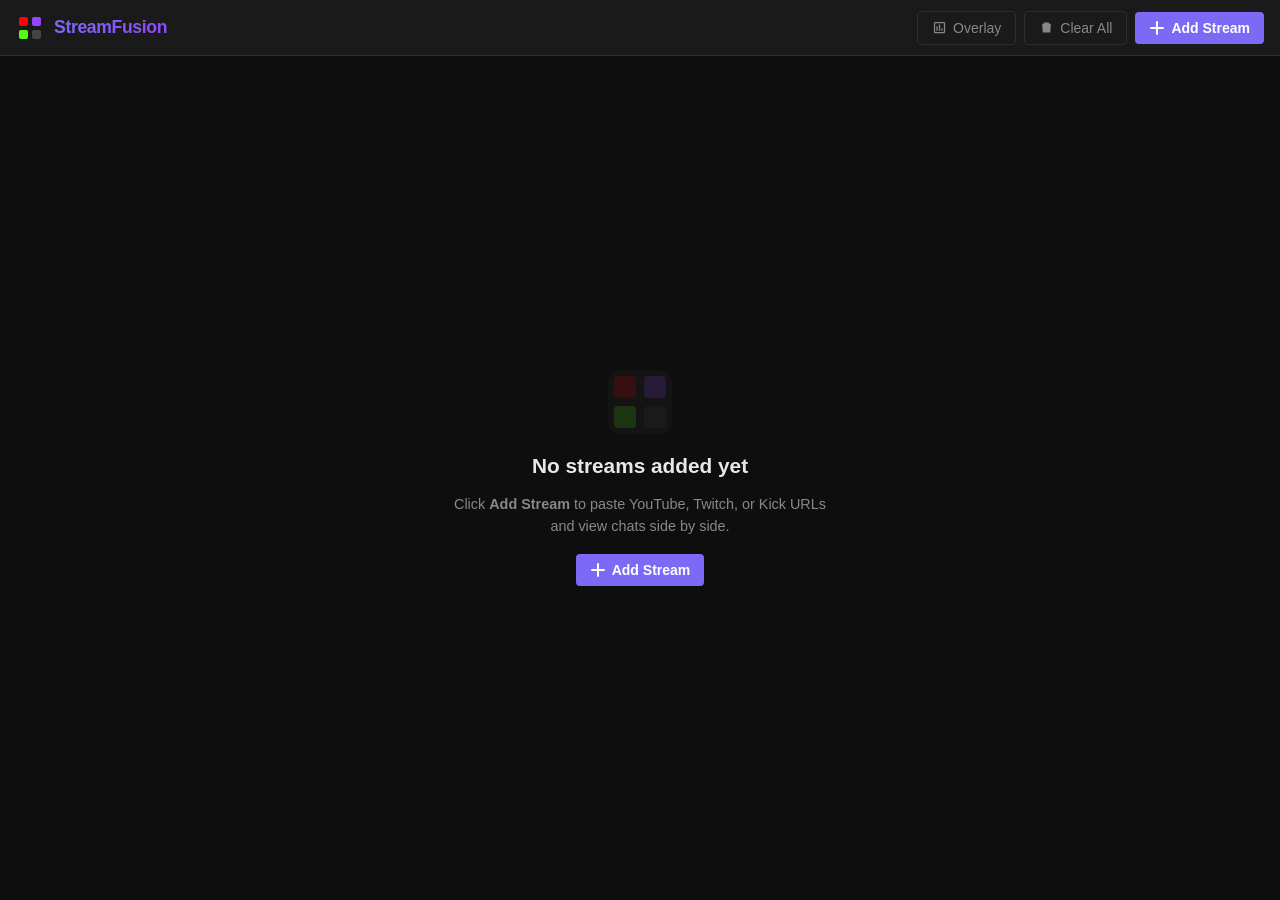
<file: index.html>
<!DOCTYPE html>
<html lang="en">
<head>
  <meta charset="UTF-8" />
  <meta name="viewport" content="width=device-width, initial-scale=1.0" />
  <title>StreamFusion — Multi-Platform Chat Viewer</title>
  <link rel="stylesheet" href="style.css" />
</head>

<body>
  <!-- Toolbar -->
  <header class="toolbar">
    <div class="logo">
      <svg width="28" height="28" viewBox="0 0 28 28" fill="none" aria-hidden="true">
        <rect width="28" height="28" rx="6" fill="#1a1a1a"/>
        <rect x="3" y="3" width="9" height="9" rx="2" fill="#FF0000"/>
        <rect x="16" y="3" width="9" height="9" rx="2" fill="#9146FF"/>
        <rect x="3" y="16" width="9" height="9" rx="2" fill="#53FC18"/>
        <rect x="16" y="16" width="9" height="9" rx="2" fill="#444"/>
      </svg>
      <span class="logo-text">StreamFusion</span>
    </div>
    <div style="display:flex;gap:8px;align-items:center;">
      <button class="btn-secondary" id="btn-overlay" aria-label="Open chat overlay">
        <svg width="15" height="15" viewBox="0 0 24 24" fill="currentColor" aria-hidden="true">
          <path d="M19 3H5a2 2 0 0 0-2 2v14a2 2 0 0 0 2 2h14a2 2 0 0 0 2-2V5a2 2 0 0 0-2-2zm0 16H5V5h14v14zM7 10h2v7H7zm4-3h2v10h-2zm4 6h2v4h-2z"/>
        </svg>
        Overlay
      </button>
      <button class="btn-secondary" id="btn-clear-all" aria-label="Remove all streams">
        <svg width="15" height="15" viewBox="0 0 24 24" fill="currentColor" aria-hidden="true">
          <path d="M3 6h18M8 6V4h8v2M19 6l-1 14H6L5 6"/>
        </svg>
        Clear All
      </button>
      <button class="btn-primary" id="btn-add-stream" aria-label="Add stream">
        <svg width="16" height="16" viewBox="0 0 16 16" fill="currentColor" aria-hidden="true">
          <path d="M8 1a1 1 0 0 1 1 1v5h5a1 1 0 1 1 0 2H9v5a1 1 0 1 1-2 0V9H2a1 1 0 1 1 0-2h5V2a1 1 0 0 1 1-1z"/>
        </svg>
        Add Stream
      </button>
    </div>
  </header>

  <!-- Empty state -->
  <div class="empty-state" id="empty-state">
    <div class="empty-icon">
      <svg width="64" height="64" viewBox="0 0 64 64" fill="none" aria-hidden="true">
        <rect width="64" height="64" rx="12" fill="#1a1a1a"/>
        <rect x="6" y="6" width="22" height="22" rx="4" fill="#FF0000" opacity="0.3"/>
        <rect x="36" y="6" width="22" height="22" rx="4" fill="#9146FF" opacity="0.3"/>
        <rect x="6" y="36" width="22" height="22" rx="4" fill="#53FC18" opacity="0.3"/>
        <rect x="36" y="36" width="22" height="22" rx="4" fill="#444" opacity="0.3"/>
      </svg>
    </div>
    <h2>No streams added yet</h2>
    <p>Click <strong>Add Stream</strong> to paste YouTube, Twitch, or Kick URLs and view chats side by side.</p>
    <button class="btn-primary" id="btn-empty-add">
      <svg width="16" height="16" viewBox="0 0 16 16" fill="currentColor" aria-hidden="true">
        <path d="M8 1a1 1 0 0 1 1 1v5h5a1 1 0 1 1 0 2H9v5a1 1 0 1 1-2 0V9H2a1 1 0 1 1 0-2h5V2a1 1 0 0 1 1-1z"/>
      </svg>
      Add Stream
    </button>
  </div>

  <!-- App body: combined chat sidebar + stream grid -->
  <div class="app-body" id="app-body" hidden>

    <!-- Combined Chat (always in DOM, never dynamically inserted) -->
    <aside class="combined-panel" aria-label="Combined chat">
      <div class="combined-panel-header">
        <svg width="14" height="14" viewBox="0 0 24 24" fill="currentColor" aria-hidden="true">
          <path d="M4 6h16v2H4zm0 5h16v2H4zm0 5h10v2H4z"/>
        </svg>
        <span>Combined Chat</span>
        <button class="btn-popout" id="btn-popout-chat" title="Pop out combined chat in new window" aria-label="Pop out combined chat">
          <svg width="12" height="12" viewBox="0 0 24 24" fill="currentColor" aria-hidden="true">
            <path d="M14 3h7v7h-2V6.41l-9.29 9.3-1.42-1.42L17.59 5H14V3zm-1 2H5a2 2 0 0 0-2 2v12a2 2 0 0 0 2 2h12a2 2 0 0 0 2-2v-8h-2v8H5V7h8V5z"/>
          </svg>
        </button>
      </div>
      <div class="combined-messages" id="combined-messages">
        <div class="combined-placeholder">Add a stream to see live chat here…</div>
      </div>
    </aside>

    <!-- Stream iframe panels -->
    <main id="chat-grid" class="chat-grid" aria-label="Chat panels"></main>

  </div>

  <!-- Modal -->
  <div class="modal-overlay" id="modal-overlay" role="dialog" aria-modal="true" aria-labelledby="modal-title" hidden>
    <div class="modal">
      <div class="modal-header">
        <h2 id="modal-title">Add Stream Chat</h2>
        <button class="btn-icon" id="btn-modal-close" aria-label="Close">
          <svg width="18" height="18" viewBox="0 0 18 18" fill="currentColor" aria-hidden="true">
            <path d="M2.293 2.293a1 1 0 0 1 1.414 0L9 7.586l5.293-5.293a1 1 0 1 1 1.414 1.414L10.414 9l5.293 5.293a1 1 0 0 1-1.414 1.414L9 10.414l-5.293 5.293a1 1 0 0 1-1.414-1.414L7.586 9 2.293 3.707a1 1 0 0 1 0-1.414z"/>
          </svg>
        </button>
      </div>

      <div class="modal-body">

        <!-- Step 1: Platform picker -->
        <div id="modal-step-platform">
          <p class="modal-hint">Choose a platform to add:</p>
          <div class="platform-picker">

            <button class="platform-pick-btn youtube" data-platform="youtube">
              <svg width="30" height="30" viewBox="0 0 24 24" fill="currentColor" aria-hidden="true">
                <path d="M23.498 6.186a3.016 3.016 0 0 0-2.122-2.136C19.505 3.545 12 3.545 12 3.545s-7.505 0-9.377.505A3.017 3.017 0 0 0 .502 6.186C0 8.07 0 12 0 12s0 3.93.502 5.814a3.016 3.016 0 0 0 2.122 2.136c1.871.505 9.376.505 9.376.505s7.505 0 9.377-.505a3.015 3.015 0 0 0 2.122-2.136C24 15.93 24 12 24 12s0-3.93-.502-5.814zM9.545 15.568V8.432L15.818 12l-6.273 3.568z"/>
              </svg>
              <span>YouTube</span>
            </button>

            <button class="platform-pick-btn twitch" data-platform="twitch">
              <svg width="30" height="30" viewBox="0 0 24 24" fill="currentColor" aria-hidden="true">
                <path d="M11.571 4.714h1.715v5.143H11.57zm4.715 0H18v5.143h-1.714zM6 0L1.714 4.286v15.428h5.143V24l4.286-4.286h3.428L22.286 12V0zm14.571 11.143l-3.428 3.428h-3.429l-3 3v-3H6.857V1.714h13.714z"/>
              </svg>
              <span>Twitch</span>
            </button>

            <button class="platform-pick-btn kick" data-platform="kick">
              <svg width="30" height="30" viewBox="0 0 24 24" fill="currentColor" aria-hidden="true">
                <path d="M12 0C5.373 0 0 5.373 0 12s5.373 12 12 12 12-5.373 12-12S18.627 0 12 0zm-1 16.5l-3-3 3-3V8l-5 5 5 5v-1.5zm2 0V15l3-3-3-3V7.5l5 5-5 5z"/>
              </svg>
              <span>Kick</span>
            </button>

          </div>
        </div>

        <!-- Step 2: URL / channel input -->
        <div id="modal-step-url" hidden>
          <div class="step2-header">
            <button class="btn-back" id="btn-step-back">← Back</button>
            <span id="step2-platform-name" class="step2-platform-badge"></span>
          </div>
          <div class="input-group">
            <input
              type="url"
              id="input-stream-url"
              class="url-input"
              placeholder="Paste stream URL…"
              autocomplete="off"
              spellcheck="false"
            />
            <span class="input-hint" id="hint-stream-url"></span>
          </div>
        </div>

      </div>

      <div class="modal-footer">
        <button class="btn-secondary" id="btn-modal-cancel">Cancel</button>
        <button class="btn-primary" id="btn-modal-confirm" hidden>Add Chat</button>
      </div>
    </div>
  </div>

  <script src="app.js"></script>

  <!-- Toast notification -->
  <div id="toast" style="
    position:fixed; bottom:24px; left:50%; transform:translateX(-50%) translateY(20px);
    background:#222; border:1px solid #444; color:#e8e8e8;
    padding:10px 18px; border-radius:8px; font-size:0.85rem;
    opacity:0; transition:opacity 0.2s, transform 0.2s;
    pointer-events:none; z-index:9999; white-space:nowrap;
  "></div>
</body>
</html>
</file>
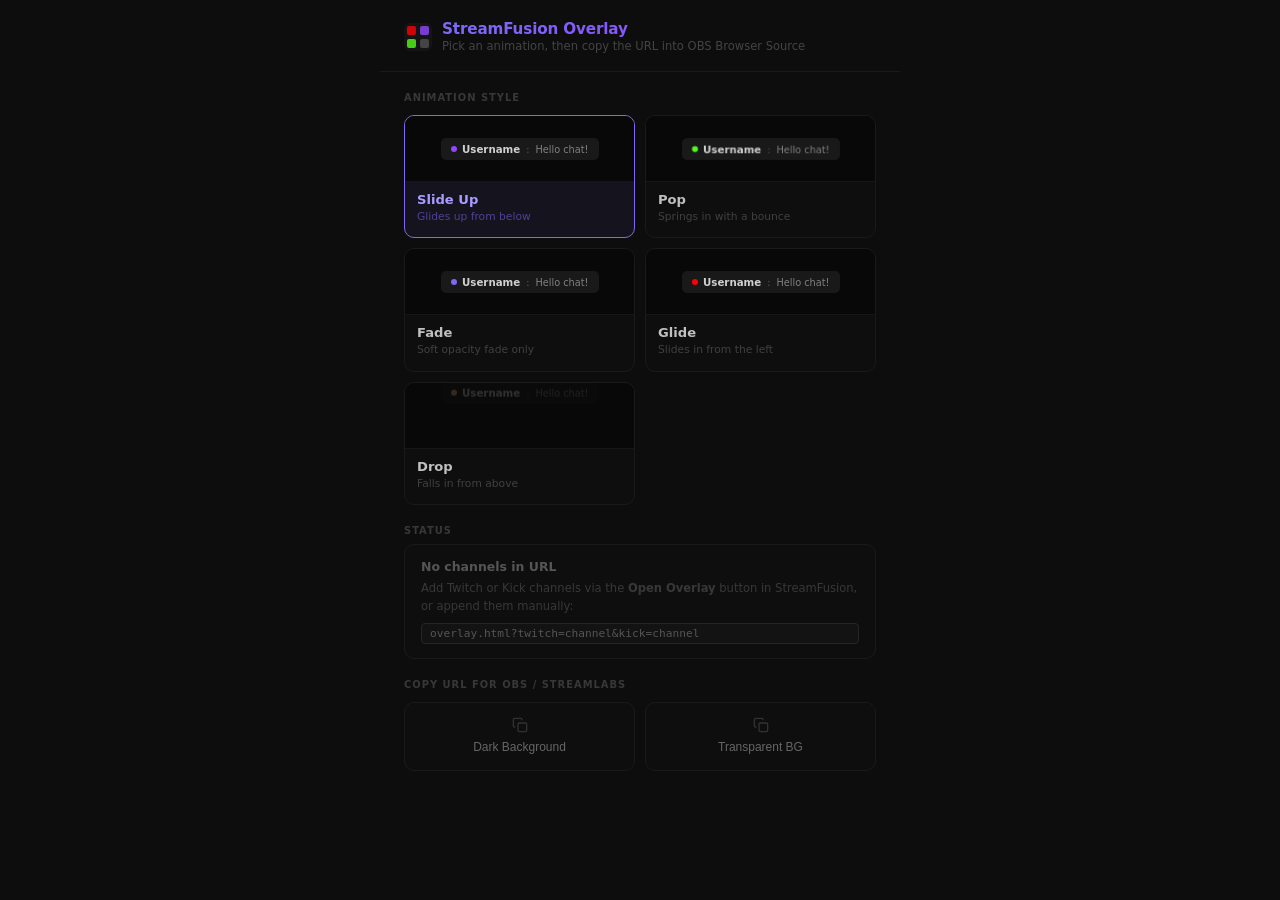
<file: overlay.html>
<!DOCTYPE html>
<html lang="en">
<head>
  <meta charset="UTF-8" />
  <meta name="viewport" content="width=device-width, initial-scale=1.0" />
  <title>StreamFusion — Chat Overlay</title>
  <style>
    * { margin: 0; padding: 0; box-sizing: border-box; }

    html, body { height: 100%; }

    body {
      font-family: 'Segoe UI', system-ui, -apple-system, sans-serif;
      background: #0d0d0d;
      color: #e0e0e0;
    }

    /* ═══════════════════════════════════════════
       OBS MODE  —  messages stack at bottom
    ═══════════════════════════════════════════ */
    body.obs-mode            { overflow: hidden; }
    body.obs-mode.transparent { background: transparent; }
    body.obs-mode #config-panel { display: none; }

    body.obs-mode #messages {
      position: fixed;
      bottom: 0; left: 0; right: 0;
      display: flex;
      flex-direction: column;
      gap: 8px;
      padding: 14px;
      max-height: 100vh;
      overflow: hidden;
    }

    /* ═══════════════════════════════════════════
       BROWSER MODE  —  config panel fills page
    ═══════════════════════════════════════════ */
    body.browser-mode {
      overflow-y: auto;
      display: flex;
      flex-direction: column;
      align-items: center;
    }

    body.browser-mode #messages { display: none; }

    /* ═══════════════════════════════════════════
       CONFIG PANEL
    ═══════════════════════════════════════════ */
    #config-panel {
      width: 100%;
      max-width: 520px;
      display: flex;
      flex-direction: column;
      gap: 0;
      padding: 0 0 40px;
    }

    /* Header bar */
    .cfg-header {
      display: flex;
      align-items: center;
      gap: 10px;
      padding: 20px 24px 18px;
      border-bottom: 1px solid #1a1a1a;
    }

    .cfg-logo-mark {
      flex-shrink: 0;
    }

    .cfg-title {
      font-size: 0.95rem;
      font-weight: 700;
      letter-spacing: -0.01em;
      background: linear-gradient(90deg, #7c6af7, #9146FF);
      -webkit-background-clip: text;
      -webkit-text-fill-color: transparent;
      background-clip: text;
    }

    .cfg-subtitle {
      font-size: 0.72rem;
      color: #444;
      margin-top: 1px;
    }

    /* Section wrapper */
    .cfg-section {
      padding: 20px 24px 0;
      display: flex;
      flex-direction: column;
      gap: 12px;
    }

    .cfg-label {
      font-size: 0.62rem;
      font-weight: 700;
      letter-spacing: 0.1em;
      text-transform: uppercase;
      color: #383838;
    }

    /* ═══════════════════════════════════════════
       ANIMATION PICKER  —  2 per row
    ═══════════════════════════════════════════ */
    #layout-picker {
      display: grid;
      grid-template-columns: 1fr 1fr;
      gap: 10px;
    }

    /* Lone last card (odd count): half-width, left-aligned */
    #layout-picker .layout-card:last-child:nth-child(odd) {
      grid-column: 1 / 2;
    }

    .layout-card {
      border: 1.5px solid #1a1a1a;
      border-radius: 10px;
      background: #0e0e0e;
      cursor: pointer;
      overflow: hidden;
      transition: border-color 0.15s, background 0.15s;
    }

    .layout-card:hover             { border-color: #303030; background: #121212; }
    .layout-card.selected          { border-color: #7c6af7; background: rgba(124,106,247,0.07); }
    .layout-card.selected .lc-name { color: #a89cff; }
    .layout-card.selected .lc-desc { color: rgba(124,106,247,0.55); }

    /* Demo viewport */
    .lc-demo {
      height: 66px;
      display: flex;
      align-items: center;
      justify-content: center;
      background: #080808;
      border-bottom: 1px solid #161616;
      overflow: hidden;
    }

    /* Fake chat message */
    .lc-bubble {
      display: flex;
      align-items: center;
      gap: 5px;
      background: rgba(255,255,255,0.07);
      border-radius: 5px;
      padding: 5px 10px;
      white-space: nowrap;
      will-change: transform, opacity;
    }

    .lc-dot { width: 6px; height: 6px; border-radius: 50%; flex-shrink: 0; }
    .lc-dot.t { background: #9146FF; }
    .lc-dot.k { background: #53FC18; }
    .lc-dot.y { background: #FF0000; }
    .lc-dot.p { background: #7c6af7; }
    .lc-dot.o { background: #f7a96a; }

    .lc-bn   { font-size: 0.64rem; font-weight: 700; color: rgba(255,255,255,0.8); }
    .lc-bs   { font-size: 0.6rem; color: rgba(255,255,255,0.28); margin: 0 1px; }
    .lc-bt   { font-size: 0.61rem; color: rgba(255,255,255,0.45); }

    /* Card text */
    .lc-info {
      padding: 10px 12px 13px;
      display: flex;
      flex-direction: column;
      gap: 3px;
    }

    .lc-name {
      font-size: 0.82rem;
      font-weight: 700;
      color: #c0c0c0;
    }

    .lc-desc {
      font-size: 0.67rem;
      color: #404040;
      line-height: 1.35;
    }

    /* ═══════════════════════════════════════════
       COPY BUTTONS
    ═══════════════════════════════════════════ */
    #copy-grid {
      display: grid;
      grid-template-columns: 1fr 1fr;
      gap: 10px;
    }

    .copy-btn {
      display: flex;
      flex-direction: column;
      align-items: center;
      justify-content: center;
      gap: 7px;
      padding: 14px 10px;
      border: 1.5px solid #1a1a1a;
      border-radius: 10px;
      background: #0e0e0e;
      color: #666;
      font-size: 0.75rem;
      font-weight: 500;
      cursor: pointer;
      transition: background 0.15s, border-color 0.15s, color 0.15s;
      text-align: center;
      line-height: 1.3;
    }

    .copy-btn:hover  { background: #141414; border-color: #404040; color: #e0e0e0; }
    .copy-btn.copied { border-color: #53FC18; color: #53FC18; background: rgba(83,252,24,0.06); }
    .copy-btn svg    { opacity: 0.4; transition: opacity 0.15s; }
    .copy-btn:hover svg, .copy-btn.copied svg { opacity: 1; }

    /* ═══════════════════════════════════════════
       OBS OVERLAY MESSAGES
    ═══════════════════════════════════════════ */
    .msg {
      display: flex;
      align-items: baseline;
      gap: 8px;
      flex-wrap: wrap;
      background: rgba(0,0,0,0.6);
      border-radius: 8px;
      padding: 8px 14px;
      line-height: 1.5;
      will-change: transform, opacity;
    }

    .anim-slide { animation: kf-slide 0.45s cubic-bezier(0.22,0.61,0.36,1) both; }
    @keyframes kf-slide {
      from { opacity:0; transform:translateY(28px); }
      to   { opacity:1; transform:translateY(0); }
    }

    .anim-pop { animation: kf-pop 0.5s cubic-bezier(0.34,1.56,0.64,1) both; }
    @keyframes kf-pop {
      from { opacity:0; transform:scale(0.3);  }
      to   { opacity:1; transform:scale(1.05); }
    }

    .anim-fade { animation: kf-fade 0.55s ease both; }
    @keyframes kf-fade {
      from { opacity:0; }
      to   { opacity:1; }
    }

    .anim-glide { animation: kf-glide 0.45s cubic-bezier(0.22,0.61,0.36,1) both; }
    @keyframes kf-glide {
      from { opacity:0; transform:translateX(-40px); }
      to   { opacity:1; transform:translateX(0); }
    }

    .anim-drop { animation: kf-drop 0.45s cubic-bezier(0.22,0.61,0.36,1) both; }
    @keyframes kf-drop {
      from { opacity:0; transform:translateY(-28px); }
      to   { opacity:1; transform:translateY(0); }
    }

    .badge { font-size:0.72rem; font-weight:800; padding:2px 8px; border-radius:3px; text-transform:lowercase; letter-spacing:0.03em; flex-shrink:0; }
    .badge.twitch  { background:rgba(145,70,255,0.45); color:#d4bcff; }
    .badge.kick    { background:rgba(83,252,24,0.3);   color:#88ff55; }
    .badge.youtube { background:rgba(255,0,0,0.35);    color:#ffaaaa; }
    .username { font-size:1.05rem; font-weight:700; flex-shrink:0; }
    .sep      { font-size:1.0rem; color:rgba(255,255,255,0.4); flex-shrink:0; }
    .text     { font-size:1.0rem; color:rgba(255,255,255,0.92); word-break:break-word; }

    /* ═══════════════════════════════════════════
       NO-STREAMS NOTICE
    ═══════════════════════════════════════════ */
    #notice {
      padding: 20px 24px 0;
      display: flex;
      flex-direction: column;
      gap: 8px;
    }

    #notice.hidden { display: none; }

    .notice-box {
      background: #0e0e0e;
      border: 1px solid #1a1a1a;
      border-radius: 10px;
      padding: 14px 16px;
      display: flex;
      flex-direction: column;
      gap: 6px;
    }

    .notice-title {
      font-size: 0.78rem;
      font-weight: 700;
      color: #555;
    }

    .notice-text {
      font-size: 0.72rem;
      color: #383838;
      line-height: 1.5;
    }

    .notice-code {
      display: inline-block;
      background: #131313;
      border: 1px solid #252525;
      border-radius: 4px;
      padding: 3px 8px;
      font-size: 0.7rem;
      color: #555;
      font-family: monospace;
      word-break: break-all;
      margin-top: 2px;
    }
  </style>
</head>
<body>

<!-- Config panel (browser only, hidden in OBS) -->
<div id="config-panel">

  <div class="cfg-header">
    <svg class="cfg-logo-mark" width="28" height="28" viewBox="0 0 28 28" fill="none">
      <rect width="28" height="28" rx="6" fill="#141414"/>
      <rect x="3"  y="3"  width="9" height="9" rx="2" fill="#FF0000" opacity="0.8"/>
      <rect x="16" y="3"  width="9" height="9" rx="2" fill="#9146FF" opacity="0.8"/>
      <rect x="3"  y="16" width="9" height="9" rx="2" fill="#53FC18" opacity="0.8"/>
      <rect x="16" y="16" width="9" height="9" rx="2" fill="#444"/>
    </svg>
    <div>
      <div class="cfg-title">StreamFusion Overlay</div>
      <div class="cfg-subtitle">Pick an animation, then copy the URL into OBS Browser Source</div>
    </div>
  </div>

  <div class="cfg-section">
    <div class="cfg-label">Animation Style</div>
    <div id="layout-picker"><!-- built by JS --></div>
  </div>

  <div id="notice">
    <div class="cfg-label">Status</div>
    <div class="notice-box">
      <div class="notice-title">No channels in URL</div>
      <div class="notice-text">
        Add Twitch or Kick channels via the <strong>Open Overlay</strong> button in StreamFusion,
        or append them manually:
      </div>
      <code class="notice-code">overlay.html?twitch=channel&amp;kick=channel</code>
    </div>
  </div>

  <div class="cfg-section">
    <div class="cfg-label">Copy URL for OBS / Streamlabs</div>
    <div id="copy-grid">
      <button class="copy-btn" id="btn-copy-url">
        <svg width="16" height="16" viewBox="0 0 24 24" fill="none" stroke="currentColor" stroke-width="2">
          <rect x="9" y="9" width="13" height="13" rx="2"/>
          <path d="M5 15H4a2 2 0 0 1-2-2V4a2 2 0 0 1 2-2h9a2 2 0 0 1 2 2v1"/>
        </svg>
        Dark Background
      </button>
      <button class="copy-btn" id="btn-copy-transparent">
        <svg width="16" height="16" viewBox="0 0 24 24" fill="none" stroke="currentColor" stroke-width="2">
          <rect x="9" y="9" width="13" height="13" rx="2"/>
          <path d="M5 15H4a2 2 0 0 1-2-2V4a2 2 0 0 1 2-2h9a2 2 0 0 1 2 2v1"/>
        </svg>
        Transparent BG
      </button>
    </div>
  </div>

</div>

<!-- Messages — visible in OBS mode only -->
<div id="messages"></div>

<script>
'use strict';

// ── Mode detection ────────────────────────────────────────────
const ua    = navigator.userAgent;
const isOBS = /OBS\/|StreamlabsOBS|slobs/i.test(ua);
document.body.classList.add(isOBS ? 'obs-mode' : 'browser-mode');

const params = new URLSearchParams(location.search);
if (params.get('bg') === 'transparent') document.body.classList.add('transparent');

const TWITCH = (params.get('twitch') || '').split(',').map(s => s.trim().toLowerCase()).filter(Boolean);
const KICK   = (params.get('kick')   || '').split(',').map(s => s.trim().toLowerCase()).filter(Boolean);
const MAX    = Math.max(10, Math.min(200, parseInt(params.get('max') || '50', 10)));

if (TWITCH.length || KICK.length) document.getElementById('notice').classList.add('hidden');

let currentAnim = params.get('anim') || 'slide';

// ── Layout definitions ────────────────────────────────────────
const LAYOUTS = [
  {
    id:   'slide',
    name: 'Slide Up',
    desc: 'Glides up from below',
    dot:  't',
    kf:   [{ opacity:0, transform:'translateY(28px)' },
           { opacity:1, transform:'translateY(0)' }],
    opts: { duration:450, easing:'cubic-bezier(0.22,0.61,0.36,1)', fill:'both' },
  },
  {
    id:   'pop',
    name: 'Pop',
    desc: 'Springs in with a bounce',
    dot:  'k',
    kf:   [{ opacity:0, transform:'scale(0.3)'  },
           { opacity:1, transform:'scale(1.05)' },
           { opacity:1, transform:'scale(1)'    }],
    opts: { duration:500, easing:'cubic-bezier(0.34,1.56,0.64,1)', fill:'both' },
  },
  {
    id:   'fade',
    name: 'Fade',
    desc: 'Soft opacity fade only',
    dot:  'p',
    kf:   [{ opacity:0 }, { opacity:1 }],
    opts: { duration:550, easing:'ease', fill:'both' },
  },
  {
    id:   'glide',
    name: 'Glide',
    desc: 'Slides in from the left',
    dot:  'y',
    kf:   [{ opacity:0, transform:'translateX(-40px)' },
           { opacity:1, transform:'translateX(0)' }],
    opts: { duration:450, easing:'cubic-bezier(0.22,0.61,0.36,1)', fill:'both' },
  },
  {
    id:   'drop',
    name: 'Drop',
    desc: 'Falls in from above',
    dot:  'o',
    kf:   [{ opacity:0, transform:'translateY(-28px)' },
           { opacity:1, transform:'translateY(0)' }],
    opts: { duration:450, easing:'cubic-bezier(0.22,0.61,0.36,1)', fill:'both' },
  },
];

// ── Build picker ──────────────────────────────────────────────
const pickerEl = document.getElementById('layout-picker');

LAYOUTS.forEach((layout, i) => {
  const card = document.createElement('div');
  card.className = 'layout-card' + (layout.id === currentAnim ? ' selected' : '');

  const bubble = document.createElement('div');
  bubble.className = 'lc-bubble';
  bubble.innerHTML =
    `<div class="lc-dot ${layout.dot}"></div>` +
    `<span class="lc-bn">Username</span>` +
    `<span class="lc-bs">:</span>` +
    `<span class="lc-bt">Hello chat!</span>`;

  const demo = document.createElement('div');
  demo.className = 'lc-demo';
  demo.appendChild(bubble);

  card.innerHTML =
    `<div class="lc-info">` +
      `<div class="lc-name">${layout.name}</div>` +
      `<div class="lc-desc">${layout.desc}</div>` +
    `</div>`;
  card.insertBefore(demo, card.firstChild);

  pickerEl.appendChild(card);

  function replay() {
    bubble.getAnimations().forEach(a => a.cancel());
    bubble.animate(layout.kf, layout.opts);
  }

  setTimeout(replay, i * 180 + 250);
  card.addEventListener('mouseenter', replay);
  card.addEventListener('click', () => {
    pickerEl.querySelectorAll('.layout-card').forEach(c => c.classList.remove('selected'));
    card.classList.add('selected');
    currentAnim = layout.id;
    replay();
  });
});

// ── Copy URL ──────────────────────────────────────────────────
function copyURL(transparent) {
  const url = new URL(location.href);
  url.searchParams.set('anim', currentAnim);
  if (transparent) url.searchParams.set('bg', 'transparent');
  else             url.searchParams.delete('bg');
  navigator.clipboard.writeText(url.toString()).then(() => {
    const btn = document.getElementById(transparent ? 'btn-copy-transparent' : 'btn-copy-url');
    const orig = btn.innerHTML;
    btn.classList.add('copied');
    btn.textContent = 'Copied!';
    setTimeout(() => { btn.classList.remove('copied'); btn.innerHTML = orig; }, 2000);
  });
}

document.getElementById('btn-copy-url').addEventListener('click',         () => copyURL(false));
document.getElementById('btn-copy-transparent').addEventListener('click', () => copyURL(true));

// ── Helpers ───────────────────────────────────────────────────
const msgsEl = document.getElementById('messages');

function esc(s) {
  return String(s).replace(/&/g,'&amp;').replace(/</g,'&lt;').replace(/>/g,'&gt;').replace(/"/g,'&quot;');
}

function userColor(name) {
  let h = 0;
  for (let i = 0; i < name.length; i++) h = (Math.imul(31, h) + name.charCodeAt(i)) | 0;
  return `hsl(${Math.abs(h) % 360}, 65%, 72%)`;
}

function addMsg(platform, username, text) {
  const el = document.createElement('div');
  el.className = `msg anim-${currentAnim}`;
  el.innerHTML =
    `<span class="badge ${esc(platform)}">${esc(platform)}</span>` +
    `<span class="username" style="color:${userColor(username)}">${esc(username)}</span>` +
    `<span class="sep">:</span>` +
    `<span class="text">${esc(text)}</span>`;
  msgsEl.appendChild(el);
  while (msgsEl.children.length > MAX) msgsEl.removeChild(msgsEl.firstChild);
}

// ── Twitch IRC ────────────────────────────────────────────────
if (TWITCH.length) {
  let active = true;

  function twitchConnect() {
    const ws = new WebSocket('wss://irc-ws.chat.twitch.tv:443');
    ws.addEventListener('open', () => {
      ws.send('PASS SCHMOOPIIE');
      ws.send('NICK justinfan' + (Math.floor(Math.random() * 80000) + 10000));
      ws.send('CAP REQ :twitch.tv/tags twitch.tv/commands');
      TWITCH.forEach(ch => ws.send('JOIN #' + ch));
    });
    ws.addEventListener('message', e => {
      for (const line of e.data.split('\r\n')) {
        if (!line) continue;
        if (line.startsWith('PING')) { ws.send('PONG :tmi.twitch.tv'); continue; }
        if (!line.includes('PRIVMSG')) continue;
        let name = '';
        const tag = line.match(/^@([^ ]+)/);
        if (tag) {
          const dn = tag[1].split(';').find(t => t.startsWith('display-name='));
          if (dn) name = dn.split('=')[1];
        }
        const pm = line.match(/:([A-Za-z0-9_]+)![A-Za-z0-9_]+@[A-Za-z0-9_.]+\.tmi\.twitch\.tv PRIVMSG #[A-Za-z0-9_]+ :(.+)/);
        if (pm) addMsg('twitch', name || pm[1], pm[2]);
      }
    });
    ws.addEventListener('close', () => { if (active) setTimeout(twitchConnect, 5000); });
    ws.addEventListener('error', () => ws.close());
  }

  twitchConnect();
}

// ── Kick ──────────────────────────────────────────────────────
function sleep(ms) { return new Promise(r => setTimeout(r, ms)); }

for (const channel of KICK) {
  (async () => {
    let chatroomId = null;
    for (const url of [
      `https://kick.com/api/v2/channels/${encodeURIComponent(channel)}`,
      `https://kick.com/api/v1/channels/${encodeURIComponent(channel)}`,
    ]) {
      for (let i = 0; i < 3; i++) {
        if (i > 0) await sleep(2000 * i);
        try {
          const r = await fetch(url);
          if (r.status === 429) continue;
          if (!r.ok) break;
          const d = await r.json();
          chatroomId = d.chatroom?.id ?? d.id ?? null;
          if (chatroomId) break;
        } catch { break; }
      }
      if (chatroomId) break;
    }
    if (!chatroomId) return;

    const seen = new Set();
    const startTime = Date.now();

    async function poll() {
      try {
        const r = await fetch(`https://kick.com/api/v1/chat-rooms/${chatroomId}/messages`);
        if (r.ok) {
          const d = await r.json();
          const msgs = Array.isArray(d) ? d
                     : d?.data?.messages ?? d?.messages ?? d?.data ?? [];
          for (const msg of [...msgs].reverse()) {
            const id     = msg.id ?? msg.message_id;
            const text   = msg.content ?? msg.message ?? msg.text;
            const sender = msg.sender?.username ?? msg.sender?.name ?? msg.username;
            if (!id || !text || !sender) continue;
            if (seen.has(id)) continue;
            seen.add(id);
            const msgTime = new Date(msg.created_at ?? msg.createdAt ?? 0).getTime();
            if (msgTime > 0 && msgTime <= startTime) continue;
            addMsg('kick', sender, text);
          }
          if (seen.size > 400) {
            const trimmed = [...seen].slice(-200);
            seen.clear();
            trimmed.forEach(id => seen.add(id));
          }
        }
      } catch {}
      setTimeout(poll, 4000);
    }

    poll();
  })();
}
</script>
</body>
</html>
</file>
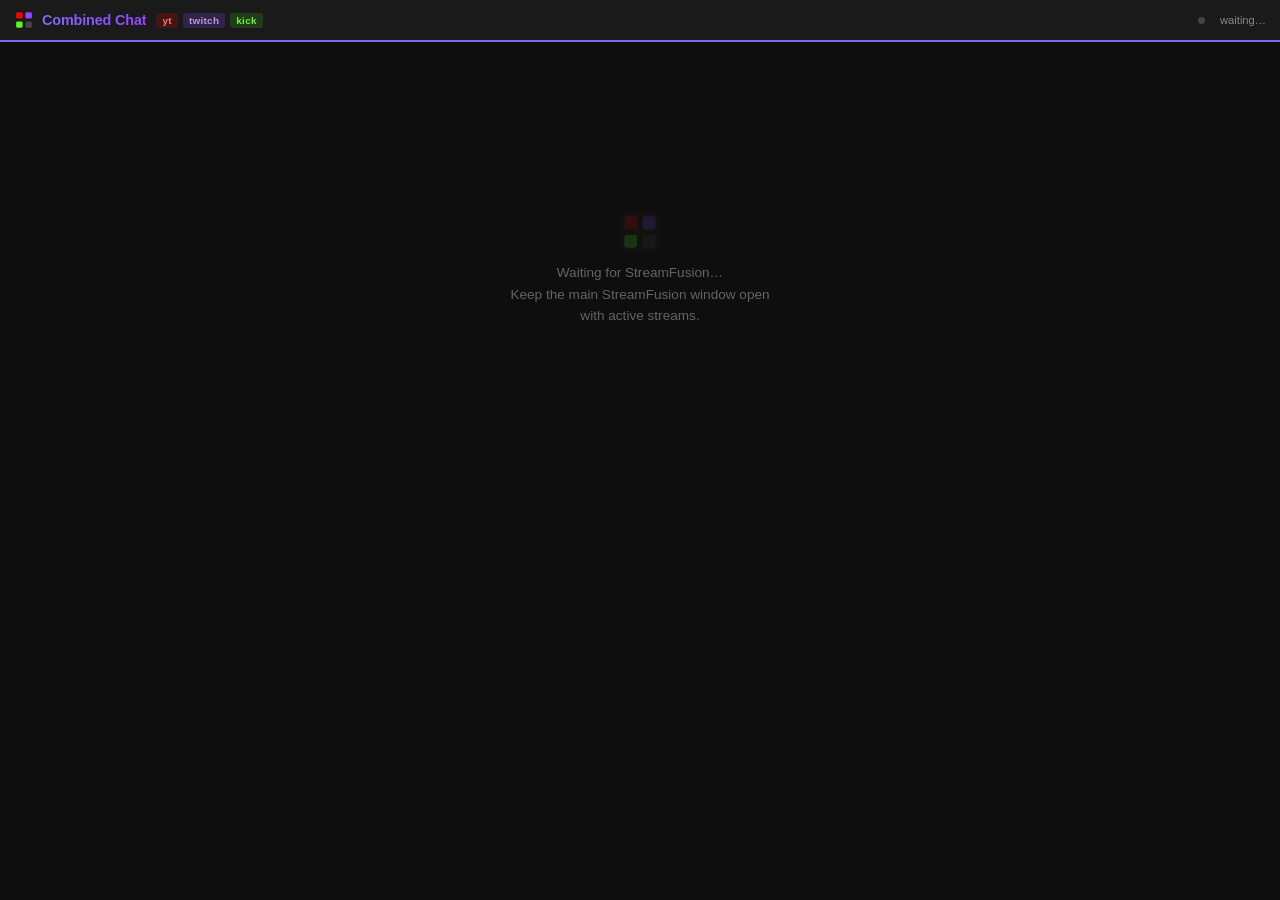
<file: popout.html>
<!DOCTYPE html>
<html lang="en">
<head>
  <meta charset="UTF-8" />
  <meta name="viewport" content="width=device-width, initial-scale=1.0" />
  <title>StreamFusion — Combined Chat</title>
  <style>
    :root {
      --bg: #0e0e0e;
      --surface: #1a1a1a;
      --surface-2: #242424;
      --border: #2e2e2e;
      --text: #e8e8e8;
      --muted: #888;
      --primary: #7c6af7;
      --youtube: #FF0000;
      --twitch: #9146FF;
      --kick: #53FC18;
    }

    *, *::before, *::after { box-sizing: border-box; margin: 0; padding: 0; }

    html, body {
      height: 100%;
      overflow: hidden;
      font-family: -apple-system, BlinkMacSystemFont, 'Segoe UI', Roboto, sans-serif;
      background: var(--bg);
      color: var(--text);
      display: flex;
      flex-direction: column;
    }

    /* ── Header ── */
    .header {
      flex-shrink: 0;
      display: flex;
      align-items: center;
      gap: 10px;
      padding: 10px 14px;
      background: var(--surface);
      border-bottom: 2px solid var(--primary);
    }

    .header-logo {
      display: flex;
      align-items: center;
      gap: 8px;
    }

    .header-title {
      font-size: 0.9rem;
      font-weight: 700;
      letter-spacing: -0.01em;
      background: linear-gradient(90deg, #7c6af7, #9146FF);
      -webkit-background-clip: text;
      -webkit-text-fill-color: transparent;
      background-clip: text;
    }

    .platform-badges {
      display: flex;
      gap: 5px;
      align-items: center;
    }

    .platform-badge {
      font-size: 0.62rem;
      font-weight: 800;
      padding: 2px 6px;
      border-radius: 3px;
      text-transform: lowercase;
      letter-spacing: 0.03em;
    }

    .platform-badge.youtube { background: rgba(255,0,0,0.18);   color: #ff7070; }
    .platform-badge.twitch  { background: rgba(145,70,255,0.2); color: #b39ddb; }
    .platform-badge.kick    { background: rgba(83,252,24,0.15); color: #69f542; }

    .status-dot {
      width: 7px;
      height: 7px;
      border-radius: 50%;
      background: #444;
      flex-shrink: 0;
      transition: background 0.3s;
      margin-left: auto;
    }

    .status-dot.live { background: var(--kick); box-shadow: 0 0 6px rgba(83,252,24,0.5); }

    .status-label {
      font-size: 0.7rem;
      color: var(--muted);
      margin-left: 5px;
    }

    /* ── Messages ── */
    #messages {
      flex: 1;
      overflow-y: auto;
      padding: 6px 8px;
      display: flex;
      flex-direction: column;
      gap: 1px;
      min-height: 0;
    }

    #messages::-webkit-scrollbar { width: 4px; }
    #messages::-webkit-scrollbar-track { background: transparent; }
    #messages::-webkit-scrollbar-thumb { background: var(--border); border-radius: 2px; }

    .msg {
      display: flex;
      align-items: baseline;
      gap: 4px;
      padding: 3px 5px;
      border-radius: 3px;
      font-size: 0.82rem;
      line-height: 1.45;
      word-break: break-word;
      flex-wrap: wrap;
      animation: slideIn 0.25s cubic-bezier(0.22,0.61,0.36,1) both;
    }

    @keyframes slideIn {
      from { opacity: 0; transform: translateX(-8px); }
      to   { opacity: 1; transform: translateX(0); }
    }

    .msg:hover { background: rgba(255,255,255,0.04); }

    .msg-platform {
      font-size: 0.65rem;
      font-weight: 700;
      padding: 1px 5px;
      border-radius: 3px;
      text-transform: lowercase;
      flex-shrink: 0;
      letter-spacing: 0.02em;
    }

    .msg-platform.youtube { background: rgba(255,0,0,0.18);   color: #ff7070; }
    .msg-platform.twitch  { background: rgba(145,70,255,0.2); color: #b39ddb; }
    .msg-platform.kick    { background: rgba(83,252,24,0.15); color: #69f542; }

    .msg-author { font-weight: 700; flex-shrink: 0; }
    .msg-sep    { color: var(--muted); flex-shrink: 0; font-size: 0.72rem; }
    .msg-text   { color: #ccc; flex: 1; }

    .system-msg {
      justify-content: center;
      padding: 4px 8px;
    }

    .msg-system-text {
      font-size: 0.72rem;
      color: var(--muted);
      font-style: italic;
      opacity: 0.75;
    }

    .kick-emote, .twitch-emote {
      height: 1.5em;
      width: auto;
      vertical-align: middle;
      display: inline;
    }

    /* ── Waiting state ── */
    #waiting {
      flex: 1;
      display: flex;
      flex-direction: column;
      align-items: center;
      justify-content: center;
      gap: 10px;
      color: var(--muted);
      font-size: 0.85rem;
      text-align: center;
      padding: 32px;
    }

    #waiting svg { opacity: 0.3; }

    #waiting p { max-width: 280px; line-height: 1.6; opacity: 0.7; }
  </style>
</head>
<body>

  <div class="header">
    <div class="header-logo">
      <svg width="20" height="20" viewBox="0 0 28 28" fill="none" aria-hidden="true">
        <rect width="28" height="28" rx="6" fill="#1a1a1a"/>
        <rect x="3" y="3" width="9" height="9" rx="2" fill="#FF0000"/>
        <rect x="16" y="3" width="9" height="9" rx="2" fill="#9146FF"/>
        <rect x="3" y="16" width="9" height="9" rx="2" fill="#53FC18"/>
        <rect x="16" y="16" width="9" height="9" rx="2" fill="#444"/>
      </svg>
      <span class="header-title">Combined Chat</span>
    </div>
    <div class="platform-badges">
      <span class="platform-badge youtube">yt</span>
      <span class="platform-badge twitch">twitch</span>
      <span class="platform-badge kick">kick</span>
    </div>
    <div id="status-dot" class="status-dot" title="Waiting for StreamFusion"></div>
    <span class="status-label" id="status-label">waiting…</span>
  </div>

  <div id="waiting">
    <svg width="40" height="40" viewBox="0 0 28 28" fill="none" aria-hidden="true">
      <rect width="28" height="28" rx="6" fill="#1a1a1a"/>
      <rect x="3" y="3" width="9" height="9" rx="2" fill="#FF0000" opacity="0.5"/>
      <rect x="16" y="3" width="9" height="9" rx="2" fill="#9146FF" opacity="0.5"/>
      <rect x="3" y="16" width="9" height="9" rx="2" fill="#53FC18" opacity="0.5"/>
      <rect x="16" y="16" width="9" height="9" rx="2" fill="#444" opacity="0.5"/>
    </svg>
    <p>Waiting for StreamFusion…<br>Keep the main StreamFusion window open with active streams.</p>
  </div>

  <div id="messages" hidden></div>

  <!-- 1×1 canvas used by the rAF keep-alive loop -->
  <canvas id="_ka" width="1" height="1"
    style="position:fixed;top:-2px;left:-2px;width:1px;height:1px;pointer-events:none"
    aria-hidden="true"></canvas>

<script>
'use strict';

// ── Wake Lock — keep screen on ────────────────────────────────
let _wakeLock = null;

async function acquireWakeLock() {
  if (_wakeLock || !navigator.wakeLock) return;
  try { _wakeLock = await navigator.wakeLock.request('screen'); } catch {}
}

document.addEventListener('visibilitychange', () => {
  if (document.visibilityState === 'visible') acquireWakeLock();
});

acquireWakeLock();

// ── DOM refs ──────────────────────────────────────────────────
const msgsEl      = document.getElementById('messages');
const waitingEl   = document.getElementById('waiting');
const statusDot   = document.getElementById('status-dot');
const statusLabel = document.getElementById('status-label');

let hasMessages = false;

function showLive() {
  if (!hasMessages) {
    hasMessages = true;
    waitingEl.remove();
    msgsEl.removeAttribute('hidden');
  }
  statusDot.classList.add('live');
  statusLabel.textContent = 'live';
}

// ── Helpers ───────────────────────────────────────────────────
function esc(s) {
  return String(s)
    .replace(/&/g,'&amp;').replace(/</g,'&lt;')
    .replace(/>/g,'&gt;').replace(/"/g,'&quot;');
}

function userColor(name) {
  let h = 0;
  for (let i = 0; i < name.length; i++) h = (Math.imul(31, h) + name.charCodeAt(i)) | 0;
  return `hsl(${Math.abs(h) % 360},65%,72%)`;
}

function addMessage({ platform, username, text, isSystem, textHTML }) {
  showLive();

  const el = document.createElement('div');
  if (isSystem) {
    el.className = 'msg system-msg';
    el.innerHTML = `<span class="msg-system-text">${esc(text)}</span>`;
  } else {
    el.className = 'msg';
    el.innerHTML =
      `<span class="msg-platform ${esc(platform)}">${esc(platform)}</span>` +
      `<span class="msg-author" style="color:${userColor(username)}">${esc(username)}</span>` +
      `<span class="msg-sep">→</span>` +
      `<span class="msg-text">${textHTML ?? esc(text)}</span>`;
  }
  msgsEl.appendChild(el);
  while (msgsEl.children.length > 1000)
    msgsEl.removeChild(msgsEl.firstChild);
  msgsEl.scrollTo({ top: msgsEl.scrollHeight, behavior: 'smooth' });
}

// ── Keep-alive — prevent Chrome from freezing / discarding this window ───
// Strategy 1: Web Locks — Chrome will not freeze a tab holding a lock.
if (navigator.locks) {
  navigator.locks.request('sf-popout-alive', { mode: 'shared' }, () => new Promise(() => {}));
}

// Strategy 2: Web Worker — worker timers are not throttled like the main thread.
try {
  const _worker = new Worker(URL.createObjectURL(
    new Blob(['setInterval(()=>postMessage(1),8000)'], { type: 'application/javascript' })
  ));
  _worker.onmessage = () => {};
} catch {}

// Strategy 3: Canvas rAF loop — continuous rendering signals the window is active.
// Chrome will not discard or freeze windows with an active animation frame loop.
(function() {
  const c = document.getElementById('_ka');
  const ctx2d = c.getContext('2d');
  let v = 0;
  (function frame() {
    ctx2d.fillStyle = v ? '#000001' : '#000000';
    ctx2d.fillRect(0, 0, 1, 1);
    v ^= 1;
    requestAnimationFrame(frame);
  })();
})();

// ── BroadcastChannel ──────────────────────────────────────────
let channel = new BroadcastChannel('streamfusion-chat');

function attachChannel() {
  channel.addEventListener('message', e => {
    if (e.data?.type === 'heartbeat') return;
    addMessage(e.data);
  });
}

attachChannel();

// Recreate channel if the page was frozen and has now resumed
document.addEventListener('resume', () => {
  channel.close();
  channel = new BroadcastChannel('streamfusion-chat');
  attachChannel();
  acquireWakeLock();
});
</script>
</body>
</html>
</file>
<file: style.css>
/* ============================================================
   CSS Variables & Reset
   ============================================================ */
:root {
  --color-bg: #0e0e0e;
  --color-surface: #1a1a1a;
  --color-surface-2: #242424;
  --color-border: #2e2e2e;
  --color-text: #e8e8e8;
  --color-text-muted: #888;
  --color-youtube: #FF0000;
  --color-twitch: #9146FF;
  --color-kick: #53FC18;
  --color-primary: #7c6af7;
  --color-primary-hover: #9585ff;
  --toolbar-height: 56px;
  --radius: 8px;
  --radius-sm: 4px;
  --transition: 150ms ease;
}

*, *::before, *::after {
  box-sizing: border-box;
  margin: 0;
  padding: 0;
}

html, body {
  height: 100%;
  overflow: hidden;
}

body {
  font-family: -apple-system, BlinkMacSystemFont, 'Segoe UI', Roboto, sans-serif;
  background: var(--color-bg);
  color: var(--color-text);
  display: flex;
  flex-direction: column;
}

/* ============================================================
   Toolbar
   ============================================================ */
.toolbar {
  height: var(--toolbar-height);
  flex-shrink: 0;
  display: flex;
  align-items: center;
  justify-content: space-between;
  padding: 0 16px;
  background: var(--color-surface);
  border-bottom: 1px solid var(--color-border);
  z-index: 10;
}

.logo {
  display: flex;
  align-items: center;
  gap: 10px;
}

.logo-text {
  font-size: 1.1rem;
  font-weight: 700;
  letter-spacing: -0.02em;
  background: linear-gradient(90deg, var(--color-primary), var(--color-twitch));
  -webkit-background-clip: text;
  -webkit-text-fill-color: transparent;
  background-clip: text;
}

/* ============================================================
   Buttons
   ============================================================ */
.btn-primary {
  display: inline-flex;
  align-items: center;
  gap: 6px;
  padding: 8px 14px;
  background: var(--color-primary);
  color: #fff;
  border: none;
  border-radius: var(--radius-sm);
  font-size: 0.875rem;
  font-weight: 600;
  cursor: pointer;
  transition: background var(--transition);
  white-space: nowrap;
}

.btn-primary:hover {
  background: var(--color-primary-hover);
}

.btn-primary:focus-visible {
  outline: 2px solid var(--color-primary);
  outline-offset: 2px;
}

.btn-secondary {
  display: inline-flex;
  align-items: center;
  gap: 6px;
  padding: 8px 14px;
  background: transparent;
  color: var(--color-text-muted);
  border: 1px solid var(--color-border);
  border-radius: var(--radius-sm);
  font-size: 0.875rem;
  font-weight: 500;
  cursor: pointer;
  transition: color var(--transition), border-color var(--transition);
}

.btn-secondary:hover {
  color: var(--color-text);
  border-color: #555;
}

.btn-icon {
  display: inline-flex;
  align-items: center;
  justify-content: center;
  width: 32px;
  height: 32px;
  background: transparent;
  color: var(--color-text-muted);
  border: none;
  border-radius: var(--radius-sm);
  cursor: pointer;
  transition: background var(--transition), color var(--transition);
}

.btn-icon:hover {
  background: var(--color-surface-2);
  color: var(--color-text);
}

/* ============================================================
   Empty State
   ============================================================ */
.empty-state {
  flex: 1;
  display: flex;
  flex-direction: column;
  align-items: center;
  justify-content: center;
  gap: 16px;
  padding: 32px;
  text-align: center;
}

.empty-state[hidden] {
  display: none;
}

.empty-icon {
  opacity: 0.5;
}

.empty-state h2 {
  font-size: 1.3rem;
  font-weight: 600;
  color: var(--color-text);
}

.empty-state p {
  font-size: 0.9rem;
  color: var(--color-text-muted);
  max-width: 380px;
  line-height: 1.5;
}

/* ============================================================
   Chat Grid
   ============================================================ */
.chat-grid {
  flex: 1;
  display: flex;
  gap: 8px;
  padding: 8px;
  overflow: hidden;
  min-height: 0;
}

.chat-grid:empty {
  display: none;
}

/* ============================================================
   Chat Card
   ============================================================ */
.chat-card {
  flex: 1;
  min-width: 280px;
  display: flex;
  flex-direction: column;
  background: var(--color-surface);
  border-radius: var(--radius);
  overflow: hidden;
  border: 1px solid var(--color-border);
  animation: cardIn 200ms ease;
}

@keyframes cardIn {
  from { opacity: 0; transform: translateY(8px); }
  to   { opacity: 1; transform: translateY(0); }
}

.card-header {
  display: flex;
  align-items: center;
  gap: 8px;
  padding: 8px 10px;
  border-bottom: 3px solid var(--platform-color, #444);
  background: var(--color-surface-2);
  flex-shrink: 0;
}

.card-header.youtube { --platform-color: var(--color-youtube); }
.card-header.twitch  { --platform-color: var(--color-twitch); }
.card-header.kick    { --platform-color: var(--color-kick); }

.card-platform-icon {
  flex-shrink: 0;
  color: var(--platform-color, #888);
}

.card-info {
  flex: 1;
  display: flex;
  flex-direction: column;
  gap: 1px;
  overflow: hidden;
  min-width: 0;
}

.card-title {
  font-size: 0.68rem;
  font-weight: 700;
  color: var(--platform-color, var(--color-text-muted));
  text-transform: uppercase;
  letter-spacing: 0.06em;
  white-space: nowrap;
}

.card-stream-title {
  font-size: 0.8rem;
  font-weight: 500;
  color: var(--color-text);
  overflow: hidden;
  text-overflow: ellipsis;
  white-space: nowrap;
}

.card-remove {
  display: inline-flex;
  align-items: center;
  justify-content: center;
  width: 24px;
  height: 24px;
  background: transparent;
  color: var(--color-text-muted);
  border: none;
  border-radius: var(--radius-sm);
  cursor: pointer;
  font-size: 1rem;
  line-height: 1;
  transition: background var(--transition), color var(--transition);
  flex-shrink: 0;
}

.card-remove:hover {
  background: rgba(255, 60, 60, 0.15);
  color: #ff6b6b;
}

.card-iframe {
  flex: 1;
  border: none;
  width: 100%;
  min-height: 0;
  display: block;
  background: #111;
}

/* ============================================================
   Modal
   ============================================================ */
.modal-overlay {
  position: fixed;
  inset: 0;
  background: rgba(0, 0, 0, 0.7);
  display: flex;
  align-items: center;
  justify-content: center;
  z-index: 100;
  padding: 16px;
  backdrop-filter: blur(4px);
}

.modal-overlay[hidden] {
  display: none;
}

.modal {
  width: 100%;
  max-width: 500px;
  background: var(--color-surface);
  border: 1px solid var(--color-border);
  border-radius: 12px;
  overflow: hidden;
  animation: modalIn 200ms ease;
}

@keyframes modalIn {
  from { opacity: 0; transform: scale(0.96); }
  to   { opacity: 1; transform: scale(1); }
}

.modal-header {
  display: flex;
  align-items: center;
  justify-content: space-between;
  padding: 16px 20px 12px;
  border-bottom: 1px solid var(--color-border);
}

.modal-header h2 {
  font-size: 1rem;
  font-weight: 700;
}

.modal-body {
  padding: 20px;
  display: flex;
  flex-direction: column;
  gap: 16px;
}

.modal-hint {
  font-size: 0.8rem;
  color: var(--color-text-muted);
  line-height: 1.5;
}

.modal-footer {
  display: flex;
  justify-content: flex-end;
  gap: 8px;
  padding: 12px 20px 16px;
  border-top: 1px solid var(--color-border);
}

/* ============================================================
   Input Group
   ============================================================ */
.input-group {
  display: flex;
  flex-direction: column;
  gap: 6px;
}

.platform-label {
  display: flex;
  align-items: center;
  gap: 7px;
  font-size: 0.8rem;
  font-weight: 700;
  text-transform: uppercase;
  letter-spacing: 0.06em;
}

.platform-label.youtube { color: var(--color-youtube); }
.platform-label.twitch  { color: var(--color-twitch); }
.platform-label.kick    { color: var(--color-kick); }

.url-input {
  width: 100%;
  padding: 9px 12px;
  background: var(--color-surface-2);
  color: var(--color-text);
  border: 1px solid var(--color-border);
  border-radius: var(--radius-sm);
  font-size: 0.85rem;
  font-family: inherit;
  transition: border-color var(--transition);
}

.url-input:focus {
  outline: none;
  border-color: var(--color-primary);
}

.url-input::placeholder {
  color: #555;
}

.url-input.valid   { border-color: #3a8a3a; }
.url-input.invalid { border-color: #8a3a3a; }

.input-hint {
  font-size: 0.75rem;
  min-height: 1em;
  color: var(--color-text-muted);
}

.input-hint.valid   { color: #5cba5c; }
.input-hint.invalid { color: #e06060; }

.settings-section {
  display: flex;
  flex-direction: column;
  gap: 10px;
}

.settings-why {
  font-size: 0.8rem;
  color: var(--color-text-muted);
  line-height: 1.5;
}

.settings-steps {
  font-size: 0.82rem;
  color: var(--color-text);
  line-height: 1.6;
  padding-left: 18px;
  display: flex;
  flex-direction: column;
  gap: 4px;
}

.settings-label {
  display: flex;
  flex-direction: column;
  gap: 4px;
  font-size: 0.85rem;
  font-weight: 600;
  color: var(--color-text);
}

.settings-hint {
  font-size: 0.75rem;
  font-weight: 400;
  color: var(--color-text-muted);
}

.settings-link {
  color: var(--color-primary);
  text-decoration: none;
}
.settings-link:hover { text-decoration: underline; }

/* ============================================================
   Platform Picker (modal step 1)
   ============================================================ */
.platform-picker {
  display: flex;
  gap: 10px;
  padding: 4px 0 8px;
}

.platform-pick-btn {
  flex: 1;
  display: flex;
  flex-direction: column;
  align-items: center;
  gap: 10px;
  padding: 22px 12px 18px;
  background: var(--color-surface-2);
  color: var(--color-text-muted);
  border: 2px solid var(--color-border);
  border-radius: var(--radius);
  font-size: 0.8rem;
  font-weight: 700;
  cursor: pointer;
  transition: border-color var(--transition), background var(--transition),
              color var(--transition), transform 120ms ease;
  letter-spacing: 0.04em;
}

.platform-pick-btn:hover {
  transform: translateY(-2px);
}

.platform-pick-btn.youtube:hover {
  border-color: var(--color-youtube);
  background: rgba(255, 0, 0, 0.08);
  color: var(--color-youtube);
}

.platform-pick-btn.twitch:hover {
  border-color: var(--color-twitch);
  background: rgba(145, 70, 255, 0.08);
  color: var(--color-twitch);
}

.platform-pick-btn.kick:hover {
  border-color: var(--color-kick);
  background: rgba(83, 252, 24, 0.08);
  color: var(--color-kick);
}

/* ============================================================
   Step 2 header
   ============================================================ */
.step2-header {
  display: flex;
  align-items: center;
  gap: 12px;
  margin-bottom: 14px;
}

.btn-back {
  display: inline-flex;
  align-items: center;
  gap: 4px;
  padding: 5px 12px;
  background: transparent;
  color: var(--color-text-muted);
  border: 1px solid var(--color-border);
  border-radius: var(--radius-sm);
  font-size: 0.8rem;
  cursor: pointer;
  transition: color var(--transition), border-color var(--transition);
}

.btn-back:hover {
  color: var(--color-text);
  border-color: #555;
}

.step2-platform-badge {
  font-size: 0.78rem;
  font-weight: 700;
  padding: 3px 10px;
  border-radius: 20px;
  letter-spacing: 0.04em;
}

.step2-platform-badge.youtube { background: rgba(255, 0, 0, 0.15);     color: var(--color-youtube); }
.step2-platform-badge.twitch  { background: rgba(145, 70, 255, 0.15);  color: var(--color-twitch); }
.step2-platform-badge.kick    { background: rgba(83, 252, 24, 0.12);   color: var(--color-kick); }

/* ============================================================
   App body (sidebar + grid wrapper)
   ============================================================ */
.app-body {
  flex: 1;
  display: flex;
  min-height: 0;
  overflow: hidden;
}

.app-body[hidden] {
  display: none;
}

/* ============================================================
   Combined Chat Sidebar (always in DOM)
   ============================================================ */
.combined-panel {
  width: 270px;
  flex-shrink: 0;
  display: flex;
  flex-direction: column;
  background: var(--color-surface);
  border-right: 1px solid var(--color-border);
  overflow: hidden;
}

.combined-panel-header {
  display: flex;
  align-items: center;
  gap: 7px;
  padding: 8px 12px;
  font-size: 0.75rem;
  font-weight: 700;
  text-transform: uppercase;
  letter-spacing: 0.07em;
  color: var(--color-primary);
  background: var(--color-surface-2);
  border-bottom: 2px solid var(--color-primary);
  flex-shrink: 0;
}

.btn-popout {
  margin-left: auto;
  display: inline-flex;
  align-items: center;
  justify-content: center;
  width: 22px;
  height: 22px;
  background: transparent;
  color: var(--color-text-muted);
  border: none;
  border-radius: 3px;
  cursor: pointer;
  opacity: 0.6;
  transition: opacity var(--transition), background var(--transition), color var(--transition);
  flex-shrink: 0;
}

.btn-popout:hover {
  opacity: 1;
  background: rgba(124, 106, 247, 0.15);
  color: var(--color-primary);
}

.combined-messages {
  flex: 1;
  overflow-y: auto;
  padding: 6px 8px;
  display: flex;
  flex-direction: column;
  gap: 1px;
  font-size: 0.8rem;
  line-height: 1.45;
  min-height: 0;
}

.combined-placeholder {
  color: var(--color-text-muted);
  text-align: center;
  padding: 24px 16px;
  font-size: 0.78rem;
  opacity: 0.7;
}

.combined-message {
  display: flex;
  align-items: baseline;
  gap: 4px;
  padding: 2px 4px;
  border-radius: 3px;
  word-break: break-word;
  flex-wrap: wrap;
  animation: msgSlideIn 0.28s cubic-bezier(0.22, 0.61, 0.36, 1) both;
  will-change: transform, opacity;
}

@keyframes msgSlideIn {
  from { opacity: 0; transform: translateX(-8px); }
  to   { opacity: 1; transform: translateX(0); }
}

.combined-message:hover {
  background: rgba(255, 255, 255, 0.04);
}

/* platform-username → message */
.msg-platform {
  font-size: 0.68rem;
  font-weight: 700;
  padding: 1px 5px;
  border-radius: 3px;
  text-transform: lowercase;
  flex-shrink: 0;
  letter-spacing: 0.02em;
}

.msg-platform.youtube { background: rgba(255, 0, 0, 0.18);     color: #ff7070; }
.msg-platform.twitch  { background: rgba(145, 70, 255, 0.2);   color: #b39ddb; }
.msg-platform.kick    { background: rgba(83, 252, 24, 0.15);   color: #69f542; }

.msg-author {
  font-weight: 700;
  color: var(--color-text);
  flex-shrink: 0;
}

.msg-sep {
  color: var(--color-text-muted);
  flex-shrink: 0;
  font-size: 0.75rem;
}

.msg-text {
  color: var(--color-text-muted);
  flex: 1;
}

.kick-emote {
  height: 1.5em;
  width: auto;
  vertical-align: middle;
  display: inline;
}

.twitch-emote {
  height: 1.5em;
  width: auto;
  vertical-align: middle;
  display: inline;
}

.system-msg {
  justify-content: center;
  padding: 4px 8px;
}

.msg-system-text {
  font-size: 0.73rem;
  color: var(--color-text-muted);
  font-style: italic;
  opacity: 0.75;
}

/* ============================================================
   Responsive
   ============================================================ */
@media (max-width: 600px) {
  .app-body {
    flex-direction: column;
  }

  .combined-panel {
    width: 100%;
    height: 220px;
    border-right: none;
    border-bottom: 1px solid var(--color-border);
  }

  .chat-grid {
    flex-direction: column;
    overflow-y: auto;
  }

  .chat-card {
    min-width: 0;
    min-height: 400px;
  }

  .platform-picker {
    flex-direction: column;
  }
}
</file>
